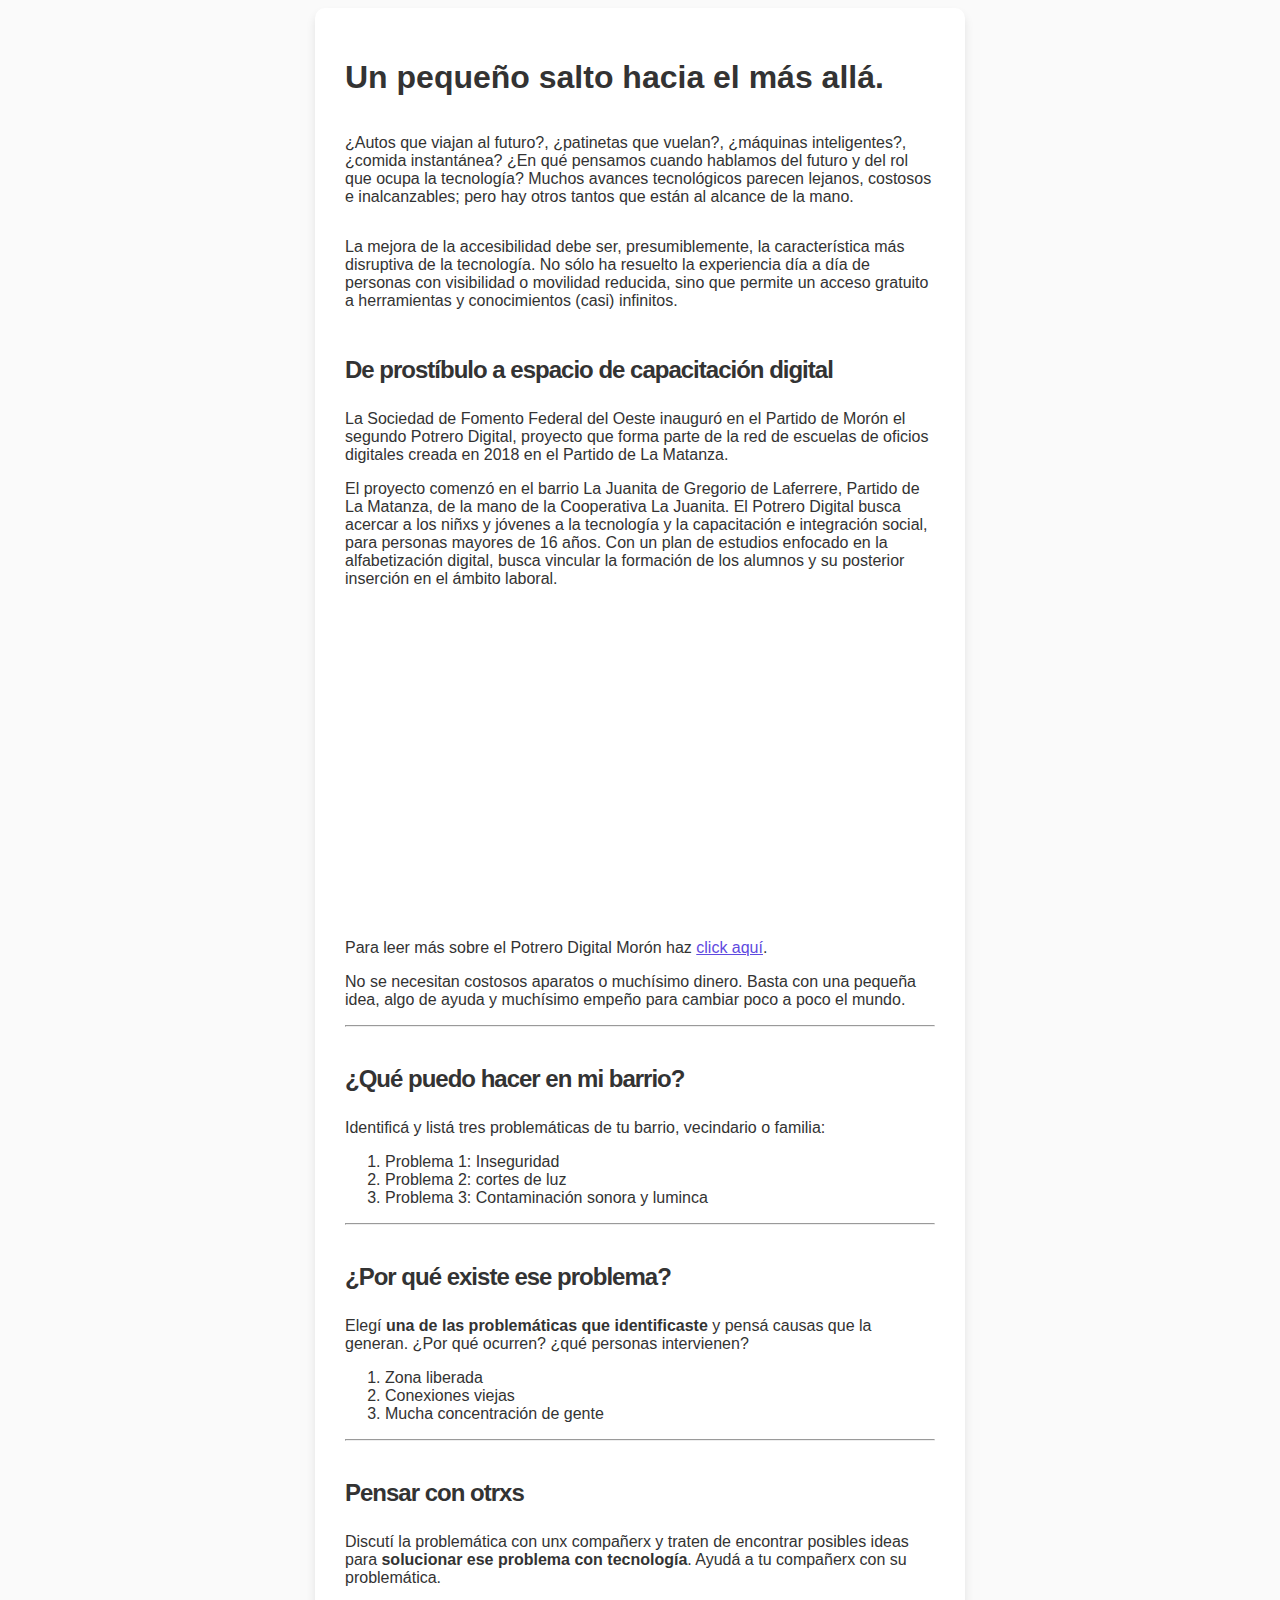
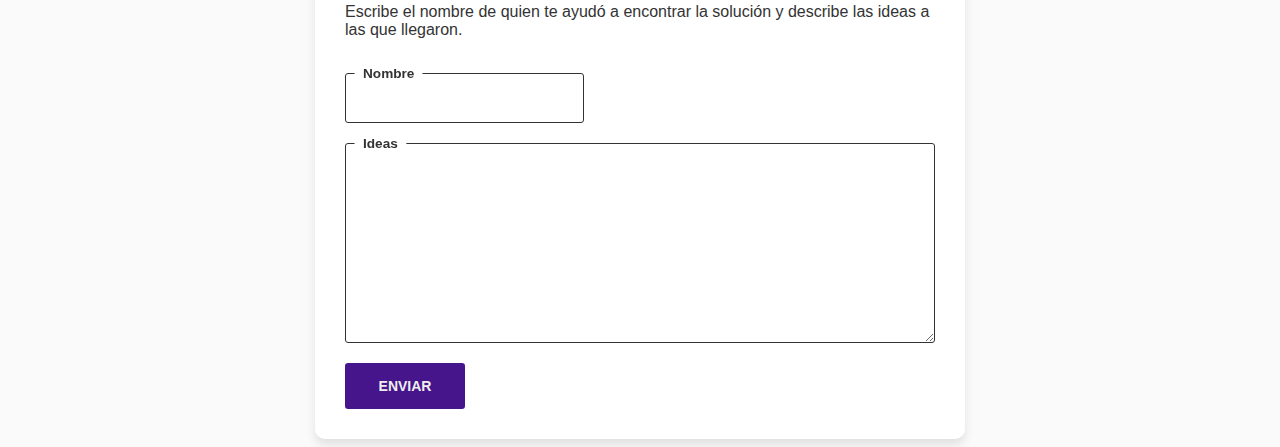
<file: 03 Sentando las bases/02 addEventListener/index.html>
<!DOCTYPE html>
<html>
  <head>
    <title>Un pequeño salto hacia el más allá | Hack The Gap</title>
    <link rel="stylesheet" href="styles/main.css">
  </head>
  <body>
    <main>
      <h1 class="title">Un pequeño salto hacia el más allá.</h1>
      <p class="paragraph">
        ¿Autos que viajan al futuro?,  ¿patinetas que vuelan?,  ¿máquinas inteligentes?, ¿comida instantánea? ¿En qué pensamos cuando hablamos del futuro y del rol que ocupa la tecnología? Muchos avances tecnológicos parecen lejanos, costosos e inalcanzables; pero hay otros tantos que están al alcance de la mano.
      </p>
      <p class="paragraph">
        La mejora de la accesibilidad debe ser, presumiblemente, la característica más disruptiva de la tecnología. No sólo ha resuelto la experiencia día a día de personas con visibilidad o movilidad reducida, sino que permite un acceso gratuito a herramientas y conocimientos (casi) infinitos.
      </p>
      <section>
        <h2 class="heading">De prostíbulo a espacio de capacitación digital</h2>
        <p class="paragraph">
          La Sociedad de Fomento Federal del Oeste inauguró en el Partido de Morón el segundo Potrero Digital, proyecto que forma parte de la red de escuelas de oficios digitales creada en 2018 en el Partido de La Matanza.
        </p>
        <p class="paragraph">
          El proyecto comenzó en el barrio La Juanita de Gregorio de Laferrere, Partido de La Matanza, de la mano de la Cooperativa La Juanita.  El Potrero Digital busca acercar a los niñxs y jóvenes a la tecnología y la capacitación e integración social, para personas mayores de 16 años. Con un plan de estudios enfocado en la alfabetización digital, busca vincular la formación de los alumnos y su posterior inserción en el ámbito laboral.
        </p>
        <iframe width="560" height="315" src="https://www.youtube.com/embed/5il9C3BRS3k" frameborder="0" allow="accelerometer; autoplay; encrypted-media; gyroscope; picture-in-picture" allowfullscreen></iframe>
        <p class="paragraph">
          Para leer más sobre el Potrero Digital Morón haz <a href="https://norteenlinea.com/municipios/moron/potrero-digital-inaugura-su-segunda-escuela-de-oficios-digitales-en-moron" class="link">click aquí</a>.
        </p>
        <p class="paragraph">
          No se necesitan costosos aparatos o muchísimo dinero. Basta con una pequeña idea, algo de ayuda y muchísimo empeño para cambiar poco a poco el mundo.
        </p>
        <hr />
      </section>
      <section>
        <h2 class="heading">¿Qué puedo hacer en mi barrio?</h2>
        <p class="paragraph">Identificá y listá tres problemáticas de tu barrio, vecindario o familia:</p>
        <ol>
          <li>Problema 1: Inseguridad</li>
          <li>Problema 2: cortes de luz</li>
          <li>Problema 3: Contaminación sonora y luminca</li>
        </ol>
        <hr />
      </section>
      <section>
        <h2 class="heading">¿Por qué existe ese problema?</h2>
        <p class="paragraph">Elegí <strong>una de las problemáticas que identificaste</strong> y pensá causas que la generan. ¿Por qué ocurren? ¿qué personas intervienen?</p>
        <ol>
          <li>Zona liberada</li>
          <li>Conexiones viejas</li>
          <li>Mucha concentración de gente</li>
        </ol>
        <hr />
      </section>
      <section>
        <h2 class="heading">Pensar con otrxs</h2>
        <p class="paragraph">Discutí la problemática con unx compañerx y traten de encontrar posibles ideas para <strong>solucionar ese problema con tecnología</strong>. Ayudá a tu compañerx con su problemática.</p>
        <p class="paragraph">Escribe el nombre de quien te ayudó a encontrar la solución y describe las ideas a las que llegaron.</p>
        <br />
        <form id="contacto" class="form">
          <div class="input-wrapper">
            <label class="input-label input-label__small" for="input-nombre">Nombre</label>
            <input class="text-input" type="text" name="nombre" id="input-nombre">
          </div>
          <div class="input-wrapper">
            <label class="input-label input-label__small" for="input-solucion">Ideas</label>
            <textarea class="text-input text-area" type="text" name="solucion" id="input-solucion"></textarea>
          </div>
          <button class="primary-btn" type="submit" id="btn-enviar">ENVIAR</button>
        </form>
      </section>
    </main>
  </body>
  <script src="scripts/main.js"></script>
</html>
</file>
<file: 03 Sentando las bases/02 addEventListener/styles/main.css>
:root {
  --accent-color: #46158C;
  --accent-fg-color: #EEE;
  --article-bg-color: #FFFFFF;
  --article-shadow-color: rgba(0, 0, 0, .1);
  --bg-color: #FAFAFA;
  --comment-bg-color: #FFF;
  --font-color: #333;
  --link-color: #5F4AE0;
}

* {
  box-sizing: border-box;
}

body {
  align-items: center;
  background-color: var(--bg-color);
  color: var(--font-color);
  display: flex;
  flex-direction: column;
  font-family: Arial, Helvetica, sans-serif;
}

main {
  background-color: var(--article-bg-color);
  border-radius: 10px;
  box-shadow: 0 6px 10px rgba(0, 0, 0, .1);
  display: flex;
  flex-direction: column;
  max-width: 650px;
  padding: 30px;
}

a {
  color: var(--link-color);
}

.heading {
  background-color: var(--article-bg-color);
  letter-spacing: -1px;
  margin-bottom: 5px;
  padding: 10px 0;
  position: sticky;
  top: 0;
}

.input-wrapper {
  align-items: center;
  display: flex;
  margin-bottom: 20px;
  position: relative;
}

.input-wrapper .text-area {
  min-height: 200px;
  width: 100%;
}

.text-input {
  background-color: transparent;
  border: 1px solid var(--font-color);
  border-radius: 3px;
  color: var(--font-color);
  font-size: 16px;
  outline-color: var(--font-color);
  padding: 15px;
}

.input-label {
  background-color: var(--article-bg-color);
  border-radius: 30px;
  font-weight: 800;
  color: var(--font-color);
  font-size: 16px;
  left: 1px;
  padding: 2px 10px;
  pointer-events: none;
  position: absolute;
  transition: transform 200ms ease-in-out;
  transform-origin: top left;
  top: 1px;
}

.input-label__small {
  transform: scale(0.85) translate(10px, -50%);
}

.primary-btn {
  background-color: var(--accent-color);
  border: 0;
  border-radius: 3px;
  color: var(--accent-fg-color);
  cursor: pointer;
  font-size: 14px;
  font-weight: 800;
  min-width: 120px;
  padding: 15px;
}


@media (prefers-color-scheme: dark) {
  :root {
    --accent-color: #5F4AE0;
    --article-bg-color: #333;
    --article-shadow-color: rgba(0, 0, 0, .3);
    --bg-color: #222;
    --font-color: #AAA;
    --link-color: #65C8BC;
  }
}
</file>
